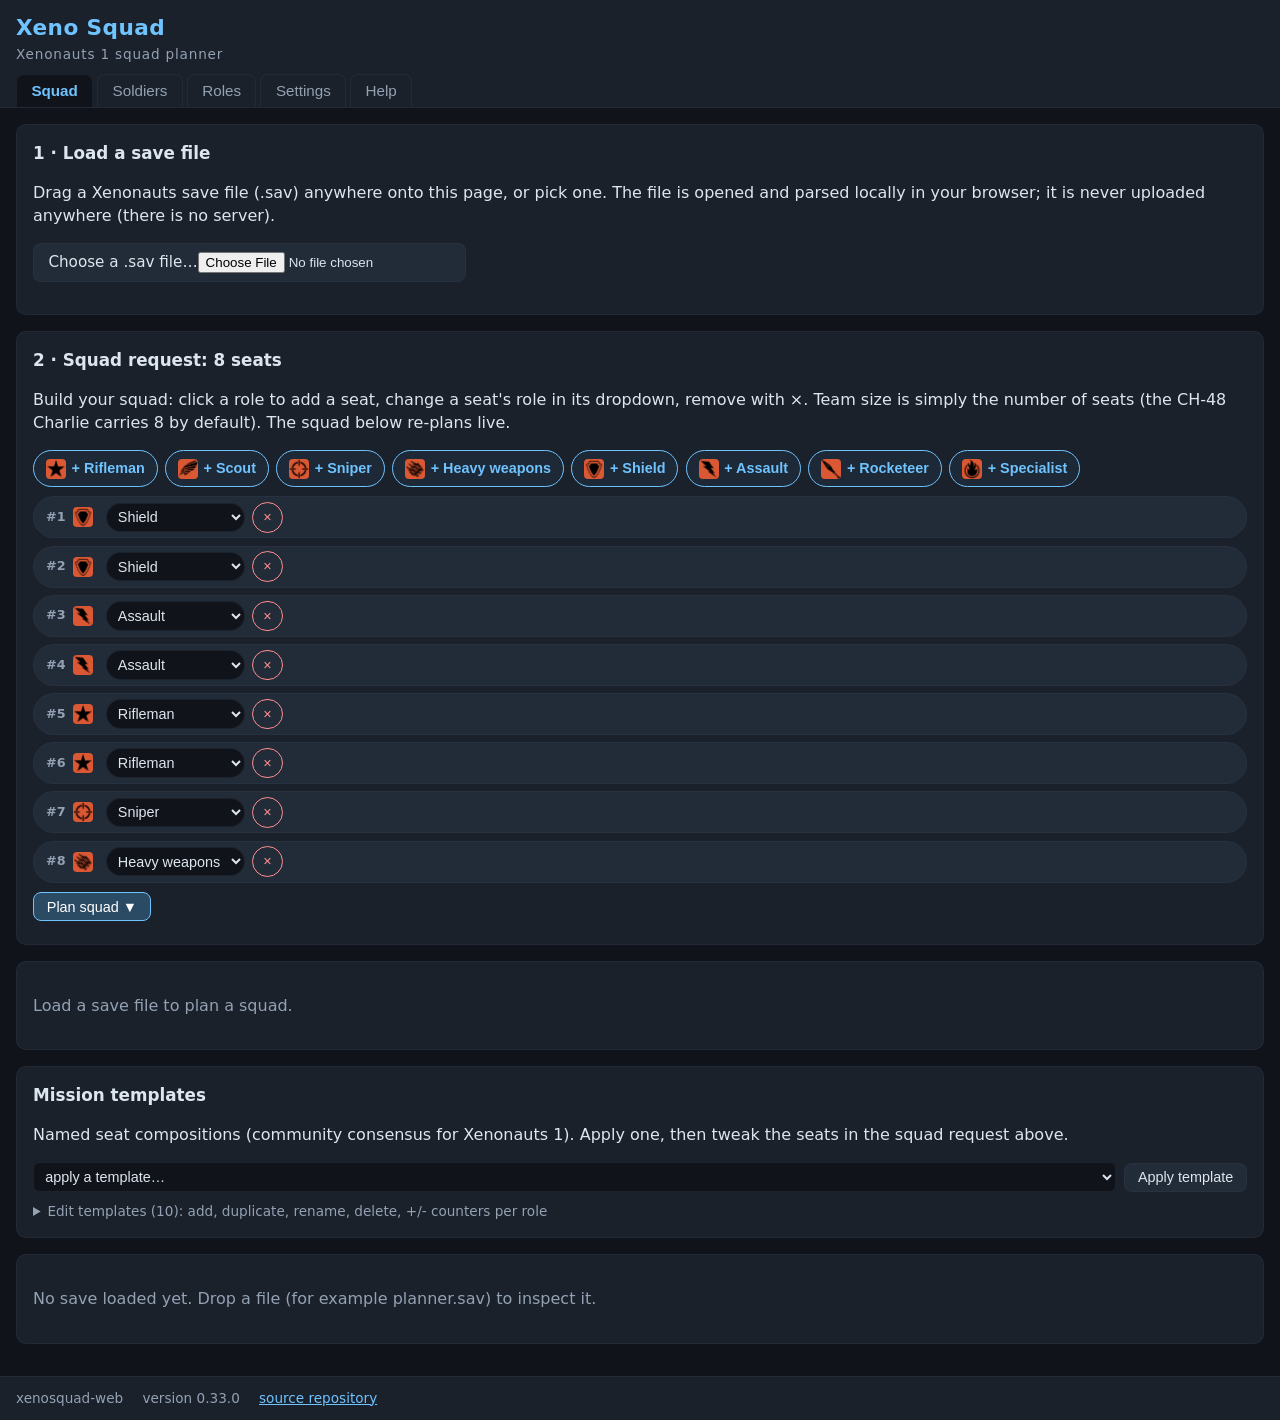
<file: index.html>
<!DOCTYPE html>
<html lang="en">
<head>
  <meta charset="utf-8">
  <meta name="viewport" content="width=device-width, initial-scale=1">
  <!--
    Privacy by construction: this policy forbids every network fetch
    (connect-src 'none'), all remote scripts/styles/images, inline scripts,
    and forms posting anywhere. The app is fully static and offline.
  -->
  <meta http-equiv="Content-Security-Policy"
        content="default-src 'none'; script-src 'self'; style-src 'self'; img-src 'self' data:; connect-src 'none'; form-action 'none'; base-uri 'none'; object-src 'none'">
  <title>Xeno Squad · Xenonauts 1 squad planner</title>
  <link rel="stylesheet" href="style.css">
</head>
<body>
  <header class="app-header">
    <h1 class="app-title">Xeno&nbsp;Squad</h1>
    <p class="app-sub">Xenonauts 1 squad planner</p>
    <nav id="tab-bar" class="tab-bar" aria-label="Main tabs"></nav>
  </header>

  <main id="tab-content" class="tab-content"></main>

  <footer class="app-footer">
    <span>xenosquad-web</span>
    <span>version <span id="app-version"></span></span>
    <a id="repo-link" href="https://github.com/UnknownVibe23/xenosquad-web">source repository</a>
  </footer>

  <!-- full-page drag-and-drop overlay -->
  <div id="drop-overlay" aria-hidden="true"><div>Drop your Xenonauts .sav file anywhere</div></div>

  <!-- classic scripts (not ES modules) so the page also works from file:// -->
  <script src="domain/models.js"></script>
  <script src="parser/saveParser.js"></script>
  <script src="scoring/hungarian.js"></script>
  <script src="scoring/scoring.js"></script>
  <script src="settings/store.js"></script>
  <script src="ui/dom.js"></script>
  <script src="ui/tabs-squad.js"></script>
  <script src="ui/tabs-soldiers.js"></script>
  <script src="ui/tabs-roles.js"></script>
  <script src="ui/tabs-settings.js"></script>
  <!-- ui/tabs-calibrate.js is kept in the repo but not loaded: the Calibrate
       tab is hidden for now (see ui/main.js TABS). Re-add this tag + the tab
       entry to re-enable calibration. -->
  <script src="ui/tabs-help.js"></script>
  <script src="ui/main.js"></script>
</body>
</html>
</file>
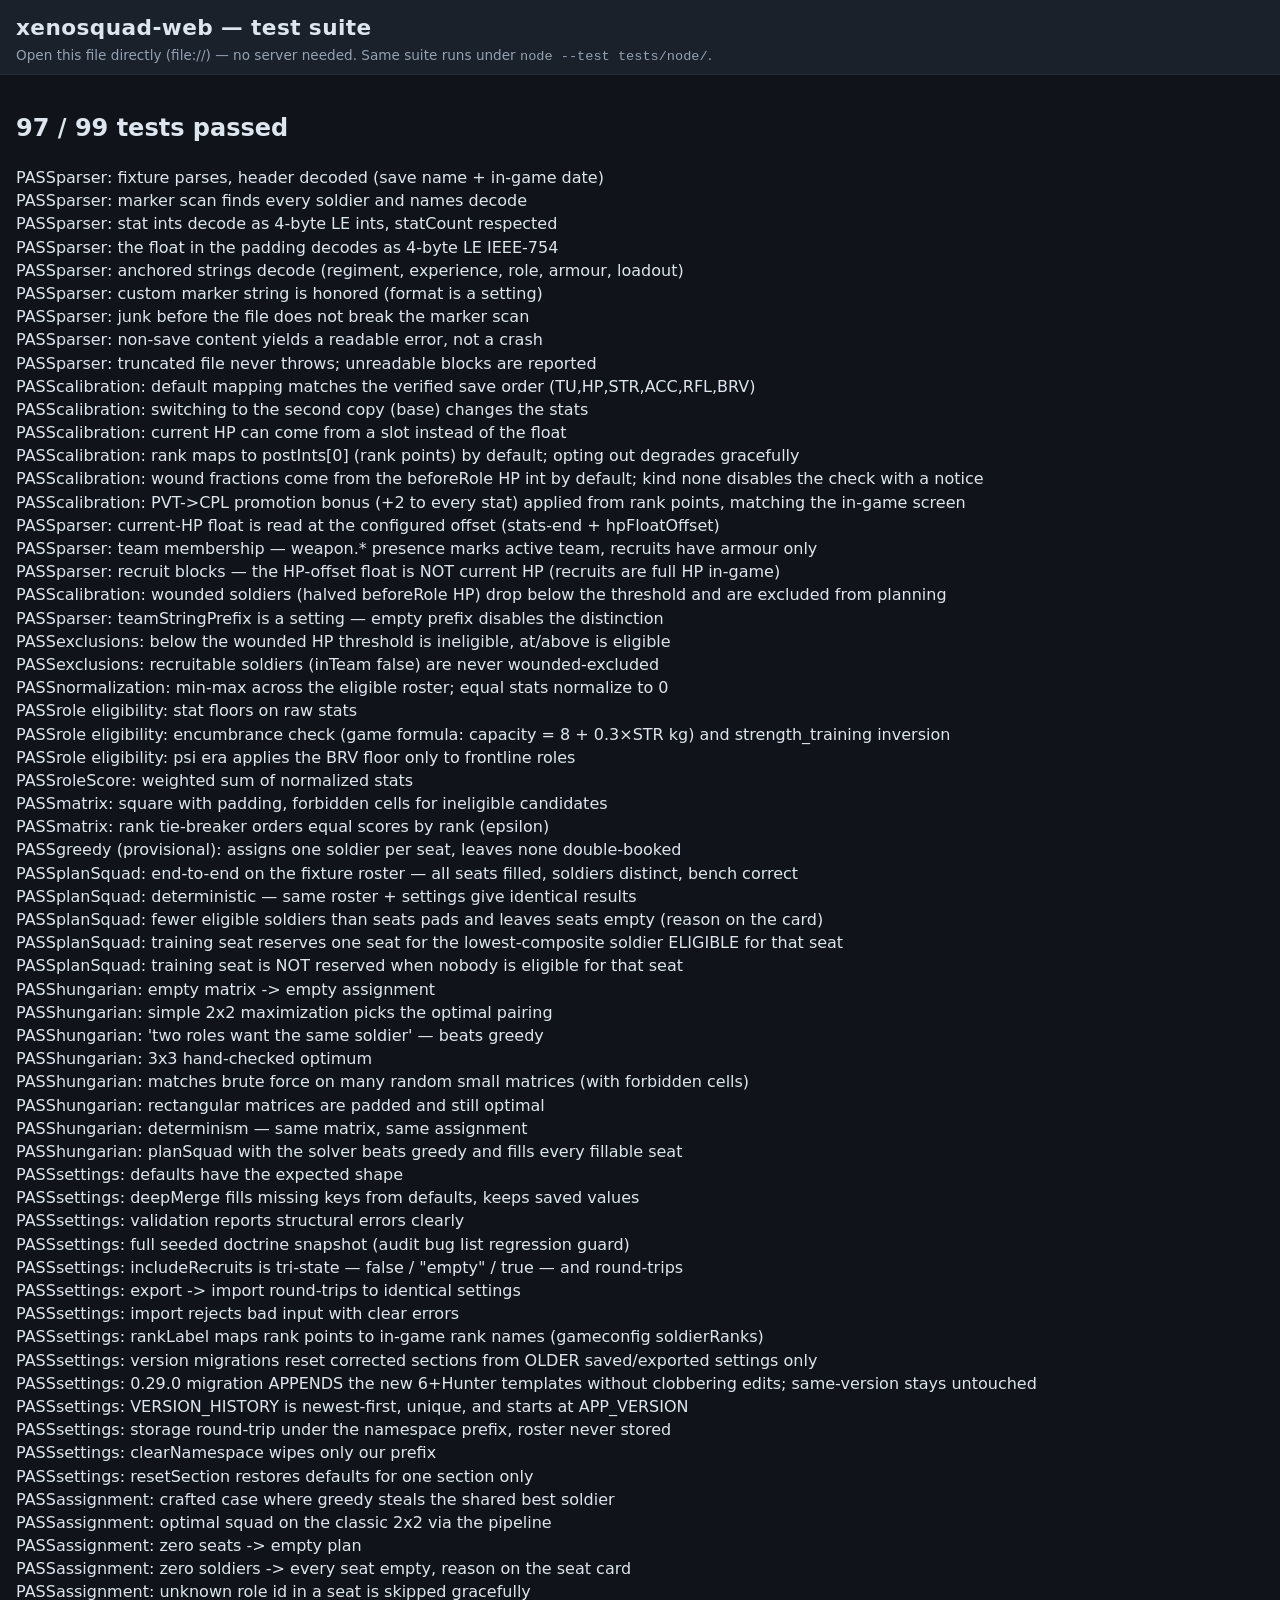
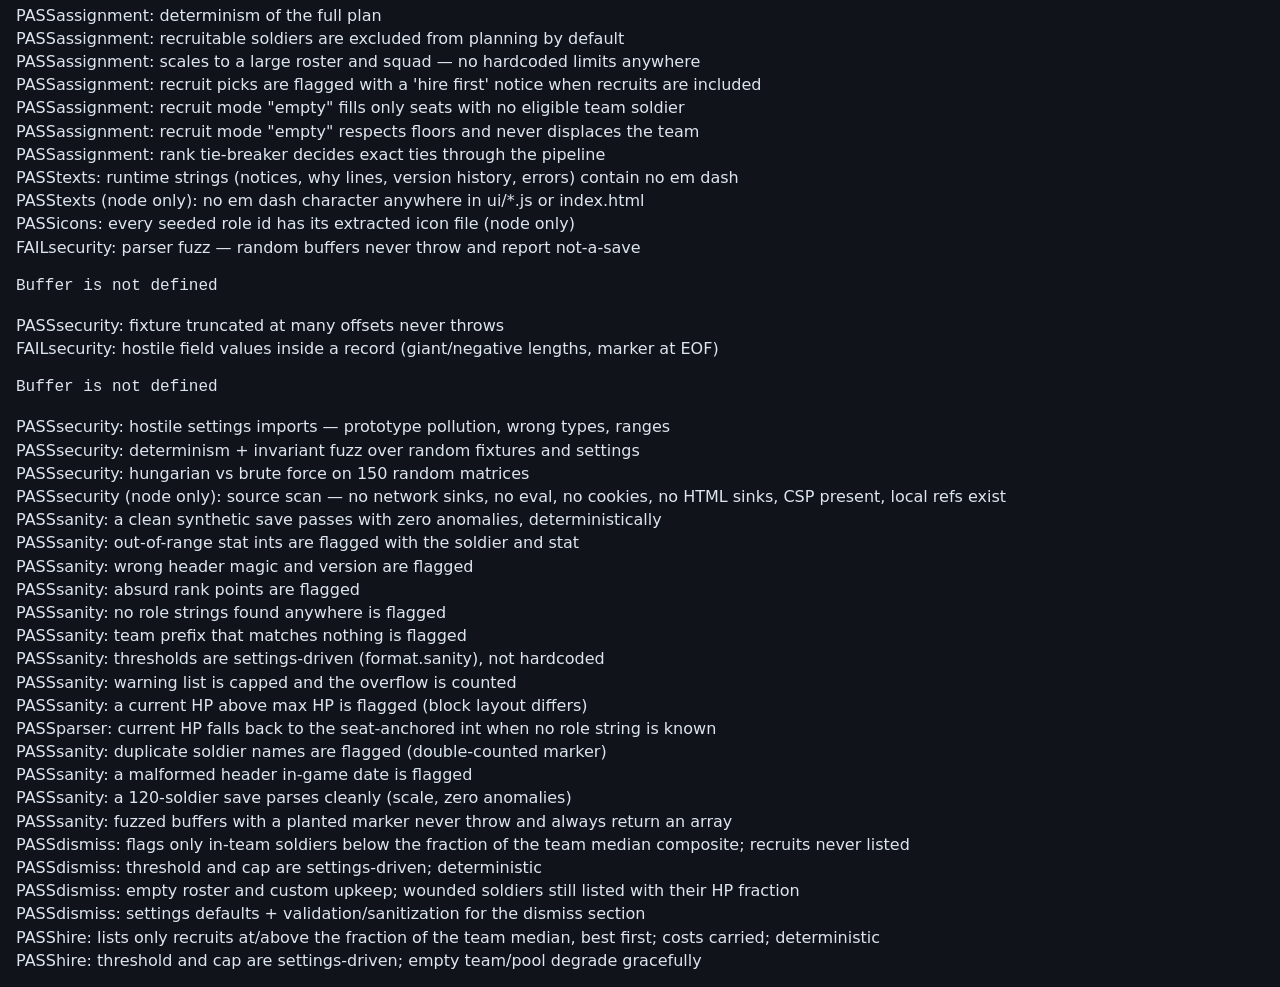
<file: tests/tests.html>
<!DOCTYPE html>
<html lang="en">
<head>
  <meta charset="utf-8">
  <meta name="viewport" content="width=device-width, initial-scale=1">
  <meta http-equiv="Content-Security-Policy"
        content="default-src 'none'; script-src 'self'; style-src 'self'; img-src 'self' data:; connect-src 'none'; form-action 'none'; base-uri 'none'; object-src 'none'">
  <title>xenosquad-web tests</title>
  <link rel="stylesheet" href="../style.css">
  <style>
    /* page-local test styles (kept inline in this test page only; the app
       itself uses no inline styles) */
    #results .test { padding: 0.3rem 0.5rem; border-bottom: 1px solid var(--border); display: flex; gap: 0.6rem; align-items: baseline; flex-wrap: wrap; }
    #results .mark { font-weight: 700; font-family: ui-monospace, monospace; font-size: 0.8rem; }
    #results .test.pass .mark { color: var(--accent-2); }
    #results .test.fail .mark { color: var(--danger); }
    #results .err { margin: 0.2rem 0 0.4rem; color: var(--danger); white-space: pre-wrap; font-size: 0.8rem; }
    h2.pass { color: var(--accent-2); } h2.fail { color: var(--danger); }
  </style>
</head>
<body>
  <header class="app-header">
    <h1>xenosquad-web — test suite</h1>
    <p class="tagline">Open this file directly (file://) — no server needed. Same suite runs under <code>node --test tests/node/</code>.</p>
  </header>
  <main class="tab-content">
    <div id="results"></div>
  </main>

  <script src="../domain/models.js"></script>
  <script src="../parser/saveParser.js"></script>
  <script src="../scoring/hungarian.js"></script>
  <script src="../scoring/scoring.js"></script>
  <script src="../settings/store.js"></script>
  <script src="../tools/fixture-generator.js"></script>
  <script src="../ui/dom.js"></script>
  <script src="helpers.js"></script>
  <script src="parser.test.js"></script>
  <script src="scoring.test.js"></script>
  <script src="hungarian.test.js"></script>
  <script src="settings.test.js"></script>
  <script src="assignment.test.js"></script>
  <script src="texts.test.js"></script>
  <script src="security.test.js"></script>
  <script src="sanity.test.js"></script>
  <script src="dismiss.test.js"></script>
  <script src="runner.js"></script>
</body>
</html>
</file>
<file: style.css>
/*
 * style.css — xenosquad-web base styles.
 *
 * Layout goals: a single centered column that stays comfortable on a
 * vertical monitor (1080x1920) and never requires horizontal page scrolling
 * in a narrow viewport. Everything uses fluid widths and minmax(0, 1fr)
 * grids so panels stack instead of overflowing.
 */

:root {
  --bg: #10141a;
  --panel: #1a212b;
  --panel-alt: #222b38;
  --border: #33405252;
  --text: #dde5ee;
  --muted: #93a1b3;
  --accent: #6fc3ff;
  --accent-2: #9be29b;
  --danger: #ff8f8f;
  --radius: 10px;
}

* { box-sizing: border-box; }

html, body {
  margin: 0;
  padding: 0;
  background: var(--bg);
  color: var(--text);
  font-family: system-ui, -apple-system, "Segoe UI", Roboto, sans-serif;
  font-size: 16px;
  line-height: 1.45;
}

body {
  display: flex;
  flex-direction: column;
  min-height: 100vh;
  min-width: 0;
}

.app-header {
  position: sticky;
  top: 0;
  z-index: 10;
  padding: 0.75rem 1rem 0;
  border-bottom: 1px solid var(--border);
  background: var(--panel);
}

.app-header h1 {
  margin: 0;
  font-size: 1.35rem;
  letter-spacing: 0.02em;
}

.tagline {
  margin: 0.15rem 0 0.5rem;
  color: var(--muted);
  font-size: 0.85rem;
}

.tab-bar {
  display: flex;
  flex-wrap: wrap;
  gap: 0.25rem;
  overflow-x: auto;
}

.tab {
  appearance: none;
  border: 1px solid var(--border);
  border-bottom: none;
  background: transparent;
  color: var(--muted);
  padding: 0.45rem 0.9rem;
  border-radius: 8px 8px 0 0;
  cursor: pointer;
  font-size: 0.95rem;
  white-space: nowrap;
}

.tab:hover { color: var(--text); }
.tab.active {
  background: var(--bg);
  color: var(--accent);
  font-weight: 600;
}

.tab-content {
  flex: 1;
  width: 100%;
  max-width: 1280px;
  margin: 0 auto;
  padding: 1rem;
  min-width: 0;
}

.app-footer {
  display: flex;
  flex-wrap: wrap;
  gap: 0.4rem 1.2rem;
  padding: 0.75rem 1rem;
  border-top: 1px solid var(--border);
  background: var(--panel);
  color: var(--muted);
  font-size: 0.85rem;
}

.app-footer a { color: var(--accent); }

.panel {
  background: var(--panel);
  border: 1px solid var(--border);
  border-radius: var(--radius);
  padding: 1rem;
  margin-bottom: 1rem;
  min-width: 0;
}

.panel h2 {
  margin: 0 0 0.6rem;
  font-size: 1.05rem;
}

.panel.error {
  border-color: var(--danger);
  color: #ffd7d7;
}

/* sanity-warning banner: the loaded save may not be a vanilla Xenonauts 1
 * save, so its parsed numbers may be wrong (amber, distinct from error red) */
.panel.warn {
  border-color: #b0782a;
  color: #ffd9a8;
}
.panel.warn h2 { color: #ffc46b; }

.panel.muted { color: var(--muted); }

.placeholder { color: var(--muted); font-style: italic; }

.button-like {
  display: inline-block;
  background: var(--panel-alt);
  border: 1px solid var(--border);
  border-radius: 8px;
  padding: 0.45rem 0.9rem;
  cursor: pointer;
  color: var(--text);
  font-size: 0.95rem;
}

button {
  background: var(--panel-alt);
  border: 1px solid var(--border);
  border-radius: 8px;
  padding: 0.35rem 0.8rem;
  color: var(--text);
  cursor: pointer;
  font-size: 0.9rem;
}

button.primary {
  background: #2b4a63;
  border-color: var(--accent);
  color: #fff;
}

button:hover { border-color: var(--accent); }
button.primary:hover { background: #356081; }
button.danger {
  border-color: var(--danger);
  color: var(--danger);
}
button.danger:hover { border-color: var(--danger); background: #ff8f8f22; }
button:disabled { opacity: 0.45; cursor: default; }
button:disabled:hover { border-color: var(--border); }

/* visible keyboard focus everywhere (accessibility) */
button:focus-visible, select:focus-visible, input:focus-visible, .tab:focus-visible, summary:focus-visible, a:focus-visible {
  outline: 2px solid var(--accent);
  outline-offset: 1px;
}

input[type="text"], input[type="number"], select, textarea {
  background: var(--bg);
  color: var(--text);
  border: 1px solid var(--border);
  border-radius: 6px;
  padding: 0.3rem 0.45rem;
  font-size: 0.9rem;
  max-width: 100%;
}

table.kv { border-collapse: collapse; width: 100%; }
table.kv th, table.kv td {
  text-align: left;
  padding: 0.3rem 0.6rem;
  border-bottom: 1px solid var(--border);
  vertical-align: top;
  word-break: break-word;
}
table.kv th { color: var(--muted); font-weight: 600; white-space: nowrap; }

/* full-page drop overlay */
#drop-overlay {
  position: fixed;
  inset: 0;
  display: none;
  align-items: center;
  justify-content: center;
  background: rgba(10, 16, 24, 0.82);
  border: 4px dashed var(--accent);
  z-index: 50;
  pointer-events: none;
  font-size: 1.4rem;
  color: var(--accent);
  text-align: center;
  padding: 1rem;
}

#drop-overlay.visible { display: flex; }

/* narrow / vertical monitors: everything stacks, no horizontal page scroll */
@media (max-width: 700px) {
  .tab-content { padding: 0.6rem; }
  .app-header h1 { font-size: 1.15rem; }
  .panel { padding: 0.75rem; }
  .tpl-counters { grid-template-columns: repeat(auto-fill, minmax(140px, 1fr)); gap: 0.35rem 0.5rem; }
}

/* tables (Soldiers tab, Calibrate raw view) */
.table-wrap { overflow-x: auto; max-width: 100%; }
table.roster { border-collapse: collapse; width: 100%; font-size: 0.85rem; }
table.roster th, table.roster td {
  border-bottom: 1px solid var(--border);
  padding: 0.3rem 0.5rem;
  text-align: left;
  vertical-align: top;
  word-break: break-word;
}
table.roster th { color: var(--muted); position: sticky; top: 0; background: var(--panel); }
td.num, th.num { text-align: right; font-variant-numeric: tabular-nums; }
td.small { color: var(--muted); font-size: 0.78rem; }
tr.wounded td { color: var(--danger); }
td.mapped { background: #2b4a6355; font-weight: 600; }

.notice {
  background: #3a3320;
  border: 1px solid #8a7a3a;
  border-radius: 8px;
  padding: 0.5rem 0.7rem;
  font-size: 0.85rem;
  color: #ffe9a8;
}

/* calibrate grid */
.cal-grid { display: grid; grid-template-columns: repeat(auto-fit, minmax(220px, 1fr)); gap: 0.5rem 1rem; }
.cal-row { display: flex; flex-direction: column; gap: 0.25rem; font-size: 0.9rem; }
.cal-row select { width: 100%; }

/* squad seat builder + result */
.seat-list { display: flex; flex-direction: column; gap: 0.4rem; margin-bottom: 0.6rem; }
.seat-row { display: flex; gap: 0.5rem; align-items: center; flex-wrap: wrap; }
.seat-row .seat-num { min-width: 4.5rem; color: var(--muted); font-size: 0.9rem; }
.seat-row select { flex: 1 1 12rem; min-width: 0; }

.pick-grid { display: grid; grid-template-columns: repeat(auto-fill, minmax(min(100%, 300px), 1fr)); gap: 0.6rem; }
.pick {
  background: var(--panel-alt);
  border: 1px solid var(--border);
  border-radius: var(--radius);
  padding: 0.6rem 0.75rem;
  min-width: 0;
}
.pick.training { border-color: var(--accent-2); }
.pick.empty { color: var(--muted); font-style: italic; }
.pick-head { display: flex; justify-content: space-between; gap: 0.5rem; flex-wrap: wrap; }
.pick-role { font-weight: 600; color: var(--accent); }
.pick-name { font-weight: 600; }
.pick-sub { color: var(--muted); font-size: 0.8rem; margin-top: 0.15rem; }
.pick-why { font-size: 0.82rem; margin-top: 0.3rem; color: var(--accent-2); }
.pick-stats { font-size: 0.75rem; color: var(--muted); margin-top: 0.25rem; font-variant-numeric: tabular-nums; }

ul.bench { margin: 0.3rem 0 0; padding-left: 1.2rem; columns: 2; }
ul.bench li { font-size: 0.88rem; margin-bottom: 0.15rem; word-break: break-word; }
@media (max-width: 700px) { ul.bench { columns: 1; } }

/* roles editor */
.role-card h3 { margin: 0.7rem 0 0.3rem; font-size: 0.85rem; color: var(--muted); text-transform: uppercase; letter-spacing: 0.04em; }
.role-head { display: flex; gap: 0.6rem; align-items: center; flex-wrap: wrap; }
.role-name { font-weight: 700; font-size: 1rem; flex: 1 1 10rem; min-width: 0; }
.role-btns { display: flex; gap: 0.4rem; }
.w-grid { display: grid; grid-template-columns: 1fr; gap: 0.35rem; max-width: 46rem; }
.w-row { display: flex; align-items: center; gap: 0.6rem; font-size: 0.88rem; }
.w-row .w-name { width: 3rem; flex: none; color: var(--text); font-weight: 600; }
.w-row .w-out { flex: none; order: 2; }
.w-row input[type="range"] { flex: 1; min-width: 0; order: 3; }
.w-out { min-width: 2.2rem; text-align: right; font-variant-numeric: tabular-nums; font-size: 0.85rem; }
.f-grid { display: grid; grid-template-columns: repeat(auto-fit, minmax(90px, 1fr)); gap: 0.3rem 0.6rem; }
.f-row { display: flex; align-items: center; gap: 0.35rem; font-size: 0.85rem; }
.f-row .w-name { width: 2.4rem; color: var(--muted); }
.f-row input { width: 100%; min-width: 0; }
.role-misc { display: flex; flex-wrap: wrap; gap: 0.5rem 1.2rem; margin-top: 0.5rem; }
.t-grid { display: flex; flex-wrap: wrap; gap: 0.4rem 1rem; }
.t-box { display: flex; align-items: center; gap: 0.3rem; font-size: 0.88rem; }

/* settings */
.set-grid { display: grid; grid-template-columns: repeat(auto-fit, minmax(260px, 1fr)); gap: 0.5rem 1.2rem; }
.set-row { display: flex; flex-direction: column; gap: 0.25rem; font-size: 0.88rem; }
.set-row.check { flex-direction: row; align-items: center; gap: 0.5rem; }
.set-row input[type="range"] { width: 100%; }
.set-row input[type="number"], .set-row input[type="text"] { width: 100%; }
.btn-row { display: flex; flex-wrap: wrap; gap: 0.5rem; margin: 0.4rem 0; }
.error-text { color: var(--danger); }
.ok-text { color: var(--accent-2); }

/* templates */
.tpl-apply { display: flex; flex-wrap: wrap; gap: 0.5rem; align-items: center; margin-bottom: 0.6rem; }
.tpl-apply select { flex: 1 1 14rem; min-width: 0; }
.tpl-list { display: flex; flex-direction: column; gap: 0.5rem; }
.tpl-card { display: flex; background: var(--panel-alt); border: 1px solid var(--border); border-radius: 8px; padding: 0.55rem 0.7rem; }
.tpl-name { flex: 1 1 10rem; min-width: 8rem; font-weight: 600; }
.tpl-seats { flex: 2 1 16rem; min-width: 10rem; font-family: ui-monospace, monospace; font-size: 0.8rem; }
.tpl-seats.invalid { border-color: var(--danger); }

/* in-game class icons next to role names (assets/icons/<id>.png); sized in px
 * at each call site (chips/counters 20, pick cards 22, Roles tab 28) */
.role-icon { display: inline-block; vertical-align: middle; margin-right: 0.35rem; border-radius: 4px; }

/* team vs recruit badge */
tr.recruit td { color: var(--muted); }
.recruit-badge {
  display: inline-block;
  background: #3a3320;
  color: #ffe9a8;
  border-radius: 6px;
  padding: 0.05rem 0.4rem;
  font-size: 0.75rem;
}

/* jump-to-result highlight */
@keyframes flashbg { 0% { background: #2b4a63; } 100% { background: var(--panel); } }
.panel.flash { animation: flashbg 1.2s ease-out; }

/* soldiers tab polish */
.note-inline { color: var(--muted); font-size: 0.8rem; margin: 0.15rem 0; }
ul.legend { font-size: 0.78rem; margin: 0.2rem 0 0.5rem; padding-left: 1.1rem; color: var(--muted); }
ul.legend li { margin-bottom: 0.12rem; }
table.roster tbody tr:nth-child(even) { background: #ffffff08; }

/* roles editor: value box attached to its slider */
.w-out {
  min-width: 2.6rem;
  text-align: center;
  background: var(--bg);
  border: 1px solid var(--border);
  border-radius: 6px;
  padding: 0.05rem 0.3rem;
}

/* collapsible panels (save inspection, template editor) */
details.panel > summary { cursor: pointer; font-weight: 700; }
details.panel > summary:hover, details.tpl-edit > summary:hover { color: var(--accent); }
details.panel[open] > summary { margin-bottom: 0.5rem; }
details.tpl-edit > summary { cursor: pointer; color: var(--muted); font-size: 0.85rem; margin-top: 0.5rem; }
details.tpl-edit[open] > summary { margin-bottom: 0.4rem; color: var(--text); }

/* settings advanced (collapsed) section */
details.panel.advanced summary {
  cursor: pointer;
  color: var(--muted);
  font-weight: 600;
  font-size: 0.95rem;
}
details.panel.advanced[open] summary { margin-bottom: 0.5rem; color: var(--text); }

/* recruit pick marking in the squad result */
.pick.recruit-pick { border-color: #d8a23a; background: #2a2517; }
.recruit-flag {
  background: #3a3320;
  color: #ffe9a8;
  border: 1px solid #d8a23a;
  border-radius: 6px;
  padding: 0.05rem 0.45rem;
  font-size: 0.72rem;
  font-weight: 700;
  white-space: nowrap;
}

/* roster table: compact, aligned, no letter-wrapping */
/* roster table: compact so the whole table fits the panel width (no inner
 * horizontal scroll even on a 1080px-wide vertical monitor); only the
 * name/nationality/loadout/status cells may wrap */
table.roster { font-size: 0.78rem; border-collapse: collapse; }
table.roster th, table.roster td { white-space: nowrap; padding: 0.25rem 0.35rem; }
table.roster th.wrap, table.roster td.wrap { white-space: normal; min-width: 5.5rem; }
table.roster td.status { white-space: normal; min-width: 7rem; }
table.roster th.num, table.roster td.num { text-align: right; }
table.roster thead th { position: sticky; top: 0; background: var(--panel); border-bottom: 2px solid var(--border); font-size: 0.75rem; color: var(--muted); text-transform: uppercase; letter-spacing: 0.03em; }
table.roster tbody tr:nth-child(even) { background: #ffffff10; }
table.roster td.sub, .sub { color: var(--muted); font-size: 0.72rem; }
td.wounded, tr.wounded td .num { color: var(--danger); }
.team-badge { color: var(--accent-2); font-size: 0.78rem; white-space: nowrap; }
.note-box { border-left: 3px solid #8a7a3a; background: #3a332022; border-radius: 0 8px 8px 0; padding: 0.3rem 0.7rem; margin: 0.3rem 0; }
.warn-box { border-left-color: #b0782a; background: #3a2c1a22; }

/* settings: grouped global behavior */
.set-group { margin-top: 0.8rem; }
.set-group h3 { margin: 0 0 0.4rem; font-size: 0.8rem; color: var(--muted); text-transform: uppercase; letter-spacing: 0.05em; }

/* friendlier header */
.app-title {
  margin: 0.2rem 0 0;
  font-size: 1.7rem;
  letter-spacing: 0.14em;
  font-weight: 800;
  color: var(--accent);
}
.app-sub { margin: 0.1rem 0 0.6rem; color: var(--muted); font-size: 0.85rem; letter-spacing: 0.06em; }

/* template editor: name + seat count on one row, per-role +/- counters in an even grid */
.tpl-card { flex-direction: column; align-items: stretch; gap: 0.5rem; }
.tpl-head { display: flex; align-items: center; gap: 0.6rem; }
.tpl-head .tpl-name { flex: 1 1 auto; min-width: 0; font-weight: 600; }
.tpl-total { flex: none; color: var(--muted); font-size: 0.75rem; white-space: nowrap; background: var(--bg); border: 1px solid var(--border); border-radius: 999px; padding: 0.12rem 0.55rem; }
.tpl-counters { display: grid; grid-template-columns: repeat(auto-fill, minmax(170px, 1fr)); gap: 0.4rem 0.7rem; }
.tpl-count { display: flex; align-items: center; gap: 0.4rem; font-size: 0.85rem; }
.tpl-role-name { flex: 1; min-width: 0; overflow: hidden; text-overflow: ellipsis; white-space: nowrap; }
.tpl-num { flex: none; width: 1.8rem; text-align: center; font-weight: 700; font-variant-numeric: tabular-nums; background: var(--bg); border: 1px solid var(--border); border-radius: 6px; padding: 0.1rem 0; }
.count-btn { flex: none; width: 2rem; height: 1.9rem; padding: 0; font-size: 1.05rem; line-height: 1; border-radius: 6px; }
.count-btn:disabled { opacity: 0.35; cursor: default; }
.tpl-card .btn-row { margin: 0; }

/* seat builder: quick-add buttons + seat chips */
.quick-add-row { display: flex; flex-wrap: wrap; gap: 0.45rem; margin-bottom: 0.6rem; }
.quick-add { border-color: var(--accent); color: var(--accent); background: #2b4a6333; font-weight: 600; padding: 0.45rem 0.75rem; border-radius: 999px; }
.quick-add:hover { background: #2b4a6355; }
.seat-list { display: flex; flex-wrap: wrap; gap: 0.45rem; margin-bottom: 0.6rem; }
.seat-chip {
  display: flex; align-items: center; gap: 0.45rem;
  background: var(--panel-alt); border: 1px solid var(--border);
  border-radius: 999px; padding: 0.3rem 0.4rem 0.3rem 0.75rem;
}
.seat-num { color: var(--muted); font-size: 0.8rem; font-weight: 700; }
.seat-role { max-width: 10.5rem; border-radius: 999px; }
.chip-x { border-radius: 999px; width: 1.9rem; height: 1.9rem; padding: 0; line-height: 1; color: var(--danger); border-color: var(--danger); }
</file>
